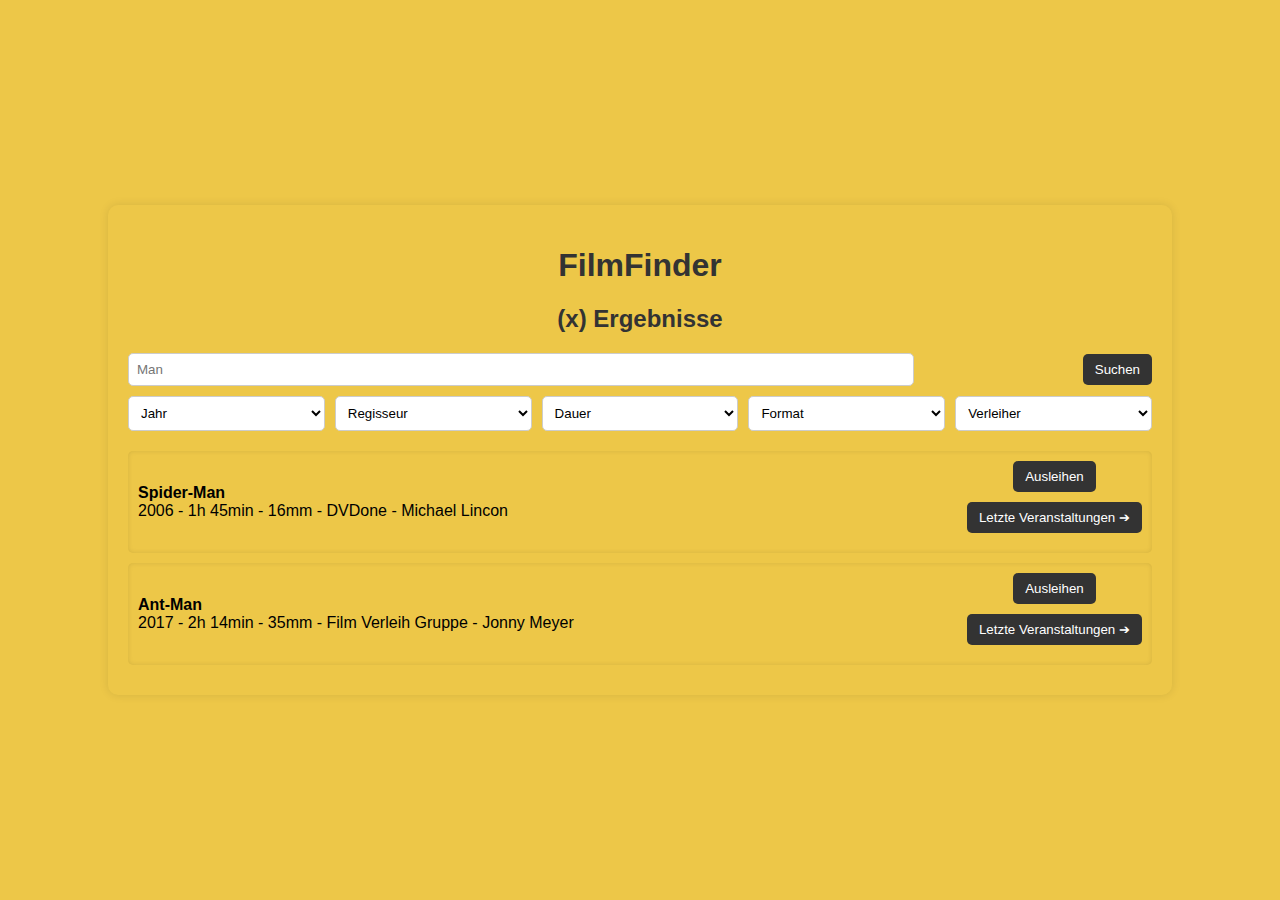
<file: index.html>
<!DOCTYPE html>
<html lang="de">
<head>
    <meta charset="UTF-8">
    <meta name="viewport" content="width=device-width, initial-scale=1.0">
    <title>FilmFinder Ergebnisse</title>
    <style>
        :root {
            --primary-color: #EDC748;
        }
        body {
            font-family: Arial, sans-serif;
            background-color: var(--primary-color);
            display: flex;
            justify-content: center;
            align-items: center;
            height: 100vh;
            margin: 0;
            flex-direction: column;
        }
        .container {
            width: 80%;
            background-color: var(--primary-color);
            padding: 20px;
            border-radius: 10px;
            box-shadow: 0 0 10px rgba(0, 0, 0, 0.1);
        }
        h1, h2 {
            text-align: center;
            color: #333;
        }
        .search-container {
            display: flex;
            flex-direction: column;
            gap: 10px;
            margin-bottom: 20px;
        }
        .search-row {
            display: flex;
            justify-content: space-between;
            align-items: center;
        }
        .search-row input[type="text"] {
            width: 75%;
            padding: 8px;
            border: 1px solid #ccc;
            border-radius: 5px;
        }
        .search-row button {
            padding: 8px 12px;
            border: none;
            border-radius: 5px;
            background-color: #333;
            color: white;
            cursor: pointer;
        }
        .search-row button:hover {
            background-color: #555;
        }
        .filter-row {
            display: flex;
            justify-content: space-between;
            gap: 10px;
        }
        .filter-row select {
            flex: 1;
            padding: 8px;
            border: 1px solid #ccc;
            border-radius: 5px;
            background-color: white;
        }
        .results {
            margin-top: 20px;
        }
        .result-item {
            display: flex;
            justify-content: space-between;
            align-items: center;
            background-color: var(--primary-color);
            padding: 10px;
            border-radius: 5px;
            box-shadow: inset 0 0 5px rgba(0, 0, 0, 0.1);
            margin-bottom: 10px;
        }
        .result-item .details {
            width: 70%;
        }
        .result-item .actions {
            display: flex;
            flex-direction: column;
            align-items: center;
        }
        .result-item button {
            padding: 8px 12px;
            border: none;
            border-radius: 5px;
            background-color: #333;
            color: white;
            cursor: pointer;
            margin-bottom: 10px;
        }
        .result-item button:hover {
            background-color: #555;
        }
    </style>
</head>
<body>
    <div class="container">
        <h1>FilmFinder</h1>
        <h2>(x) Ergebnisse</h2>
        <div class="search-container">
            <div class="search-row">
                <input type="text" placeholder="Man" id="searchText">
                <button onclick="search()">Suchen</button>
            </div>
            <div class="filter-row">
                <select id="jahr">
                    <option value="">Jahr</option>
                </select>
                <select id="regisseur">
                    <option value="">Regisseur</option>
                </select>
                <select id="dauer">
                    <option value="">Dauer</option>
                </select>
                <select id="format">
                    <option value="">Format</option>
                </select>
                <select id="verleiher">
                    <option value="">Verleiher</option>
                </select>
            </div>
        </div>
        <div class="results" id="results">
            <!-- PROVISORISCHER PLATZHALTER, ERGEBNISSE SOLLTEN VON DB ERSCHEINEN-->
            <div class="result-item">
                <div class="details">
                    <strong>Spider-Man</strong><br>
                    2006 - 1h 45min - 16mm - DVDone - Michael Lincon
                </div>
                <div class="actions">
                    <button>Ausleihen</button>
                    <button>Letzte Veranstaltungen ➔</button>
                </div>
            </div>
            <div class="result-item">
                <div class="details">
                    <strong>Ant-Man</strong><br>
                    2017 - 2h 14min - 35mm - Film Verleih Gruppe - Jonny Meyer
                </div>
                <div class="actions">
                    <button>Ausleihen</button>
                    <button>Letzte Veranstaltungen ➔</button>
                </div>
            </div>
        </div>
    </div>

    <script>
        function search() {
            const searchText = document.getElementById('searchText').value;
            const jahr = document.getElementById('jahr').value;
            const regisseur = document.getElementById('regisseur').value;
            const dauer = document.getElementById('dauer').value;
            const format = document.getElementById('format').value;
            const verleiher = document.getElementById('verleiher').value;
            
            console.log({ searchText, jahr, regisseur, dauer, format, verleiher });
        }
    </script>
</body>
</html>
</file>
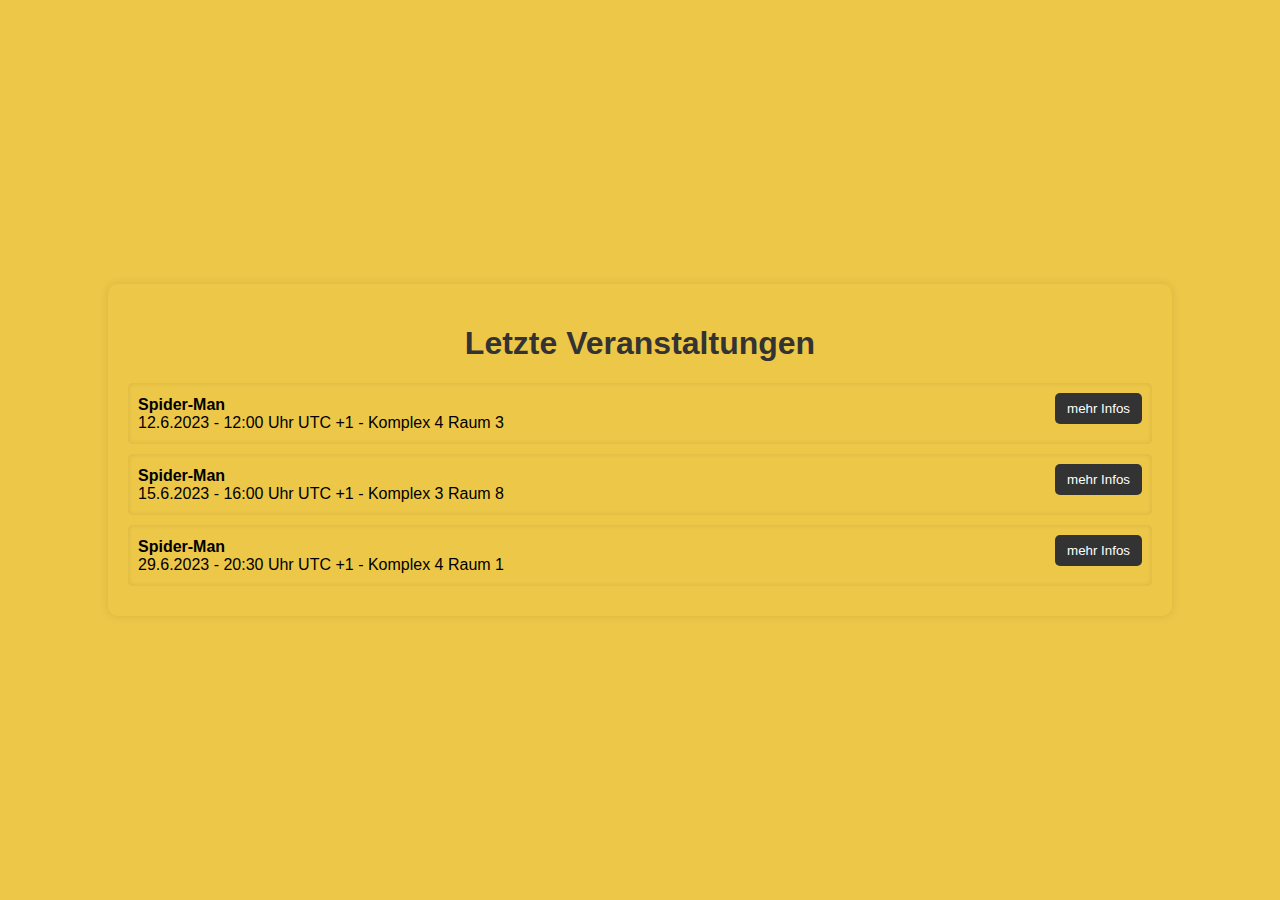
<file: website3.html>
<!DOCTYPE html>
<html lang="de">
<head>
    <meta charset="UTF-8">
    <meta name="viewport" content="width=device-width, initial-scale=1.0">
    <title>FilmFinder - Letzte Veranstaltungen</title>
    <style>
        :root {
            --primary-color: #EDC748;
        }
        body {
            font-family: Arial, sans-serif;
            background-color: var(--primary-color);
            display: flex;
            justify-content: center;
            align-items: center;
            height: 100vh;
            margin: 0;
            flex-direction: column;
        }
        .container {
            width: 80%;
            background-color: var(--primary-color);
            padding: 20px;
            border-radius: 10px;
            box-shadow: 0 0 10px rgba(0, 0, 0, 0.1);
        }
        h1 {
            text-align: center;
            color: #333;
        }
        .events {
            margin-top: 20px;
        }
        .result-item {
            display: flex;
            justify-content: space-between;
            align-items: center;
            background-color: var(--primary-color);
            padding: 10px;
            border-radius: 5px;
            box-shadow: inset 0 0 5px rgba(0, 0, 0, 0.1);
            margin-bottom: 10px;
        }
        .result-item .details {
            width: 70%;
        }
        .result-item .actions {
            display: flex;
            flex-direction: column;
            align-items: center;
        }
        .result-item button {
            padding: 8px 12px;
            border: none;
            border-radius: 5px;
            background-color: #333;
            color: white;
            cursor: pointer;
            margin-bottom: 10px;
        }
        .result-item button:hover {
            background-color: #555;
        }
    </style>
</head>
<body>
    <div class="container">
        <h1>Letzte Veranstaltungen</h1>
        <div class="events">
            <div class="result-item">
                <div class="details">
                    <strong>Spider-Man</strong><br>
                    12.6.2023 - 12:00 Uhr UTC +1 - Komplex 4 Raum 3
                </div>
                <div class="actions">
                    <button>mehr Infos</button>
                </div>
            </div>
            <div class="result-item">
                <div class="details">
                    <strong>Spider-Man</strong><br>
                    15.6.2023 - 16:00 Uhr UTC +1 - Komplex 3 Raum 8
                </div>
                <div class="actions">
                    <button>mehr Infos</button>
                </div>
            </div>
            <div class="result-item">
                <div class="details">
                    <strong>Spider-Man</strong><br>
                    29.6.2023 - 20:30 Uhr UTC +1 - Komplex 4 Raum 1
                </div>
                <div class="actions">
                    <button>mehr Infos</button>
                </div>
            </div>
        </div>
    </div>
</body>
</html>
</file>
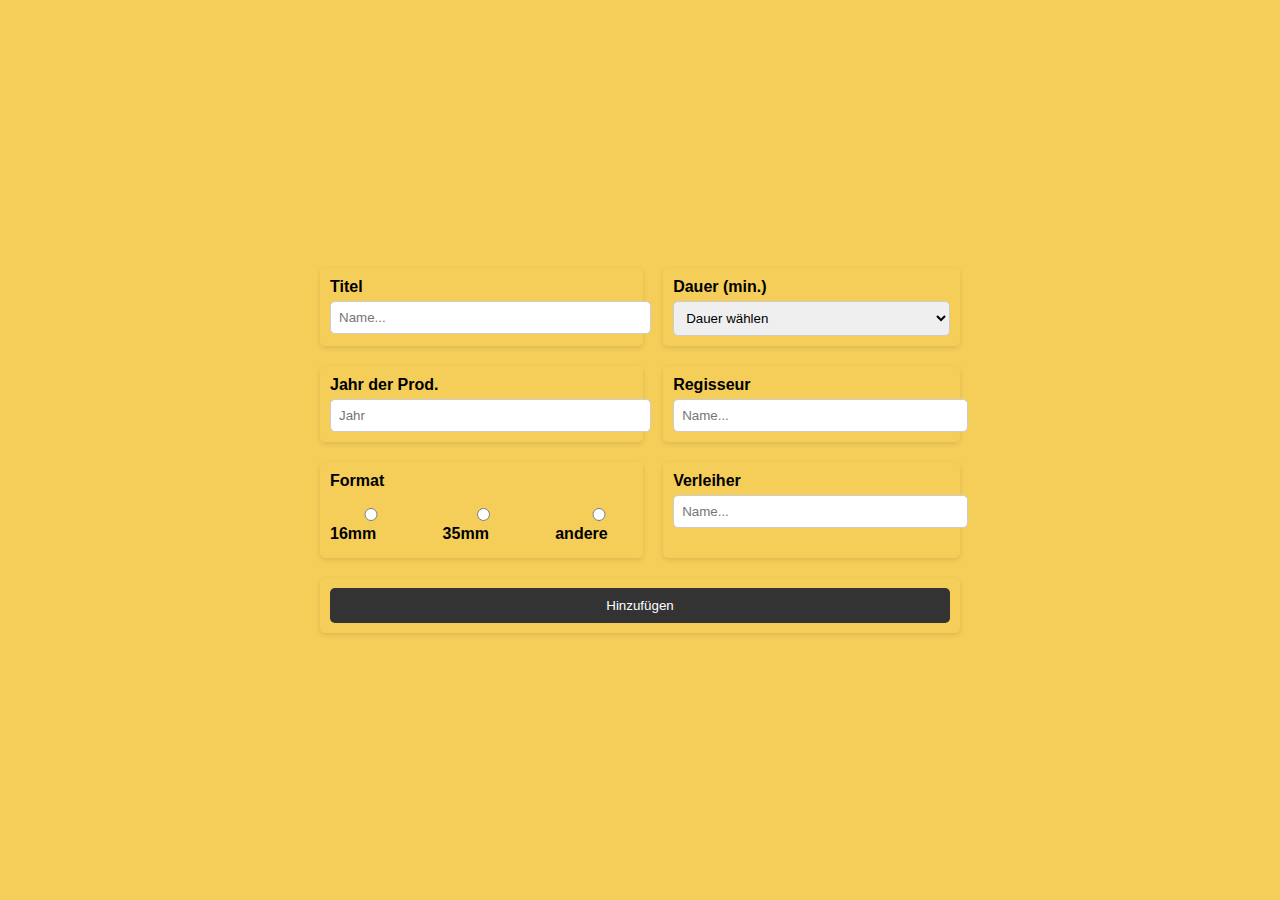
<file: website4.html>
<!DOCTYPE html>
<html lang="de">
<head>
    <meta charset="UTF-8">
    <meta name="viewport" content="width=device-width, initial-scale=1.0">
    <title>FilmFinder</title>
    <style>
        body {
            font-family: Arial, sans-serif;
            background-color: #f4ce59;
            margin: 0;
            display: flex;
            justify-content: center;
            align-items: center;
            height: 100vh;
        }
        .container {
            width: 50%;
            display: grid;
            grid-template-areas:
                "titel dauer"
                "jahr regisseur"
                "format verleiher"
                "button button";
            grid-gap: 20px;
            padding: 20px;
            background-color: #f4ce59;
        }
        .input-group {
            background-color: transparent;
            padding: 10px;
            box-shadow: 0 2px 5px rgba(0, 0, 0, 0.1);
            border-radius: 5px;
            display: flex;
            flex-direction: column;
        }
        .input-group.full {
            grid-area: button;
        }
        .titel { grid-area: titel; }
        .dauer { grid-area: dauer; }
        .jahr { grid-area: jahr; }
        .regisseur { grid-area: regisseur; }
        .format { grid-area: format; }
        .verleiher { grid-area: verleiher; }
        label {
            font-weight: bold;
            margin-bottom: 5px;
        }
        input, select {
            padding: 8px;
            border: 1px solid #ccc;
            border-radius: 5px;
            width: 100%;
        }
        .radio-group {
            display: flex;
            justify-content: space-between;
            margin-top: 10px;
        }
        button {
            background-color: #333;
            color: white;
            padding: 10px 20px;
            border: none;
            border-radius: 5px;
            cursor: pointer;
            width: 100%;
        }
    </style>
</head>
<body>
    <div class="container">
        <div class="input-group titel">
            <label for="titel">Titel</label>
            <input type="text" id="titel" placeholder="Name...">
        </div>
        <div class="input-group dauer">
            <label for="dauer">Dauer (min.)</label>
            <select id="dauer">
                <option value="">Dauer wählen</option>
                <option value="60">60</option>
                <option value="90">90</option>
                <option value="120">120</option>
                <option value="150">150</option>
                <option value="180">180</option>
                <option value="210">210</option>
                <option value="240">240</option>
                <option value="270">270</option>
                <option value="300">300</option>
                <option value="330">330</option>
                <option value="360">360</option>
                <option value="390">390</option>
                <option value="420">420</option>
            </select>
        </div>
        <div class="input-group jahr">
            <label for="jahr">Jahr der Prod.</label>
            <input type="number" id="jahr" placeholder="Jahr">
        </div>
        <div class="input-group regisseur">
            <label for="regisseur">Regisseur</label>
            <input type="text" id="regisseur" placeholder="Name...">
        </div>
        <div class="input-group format">
            <label>Format</label>
            <div class="radio-group">
                <label><input type="radio" name="format" value="16mm"> 16mm</label>
                <label><input type="radio" name="format" value="35mm"> 35mm</label>
                <label><input type="radio" name="format" value="andere"> andere</label>
            </div>
        </div>
        <div class="input-group verleiher">
            <label for="verleiher">Verleiher</label>
            <input type="text" id="verleiher" placeholder="Name...">
        </div>
        <div class="input-group full">
            <button type="submit">Hinzufügen</button>
        </div>
    </div>
</body>
</html>
</file>
